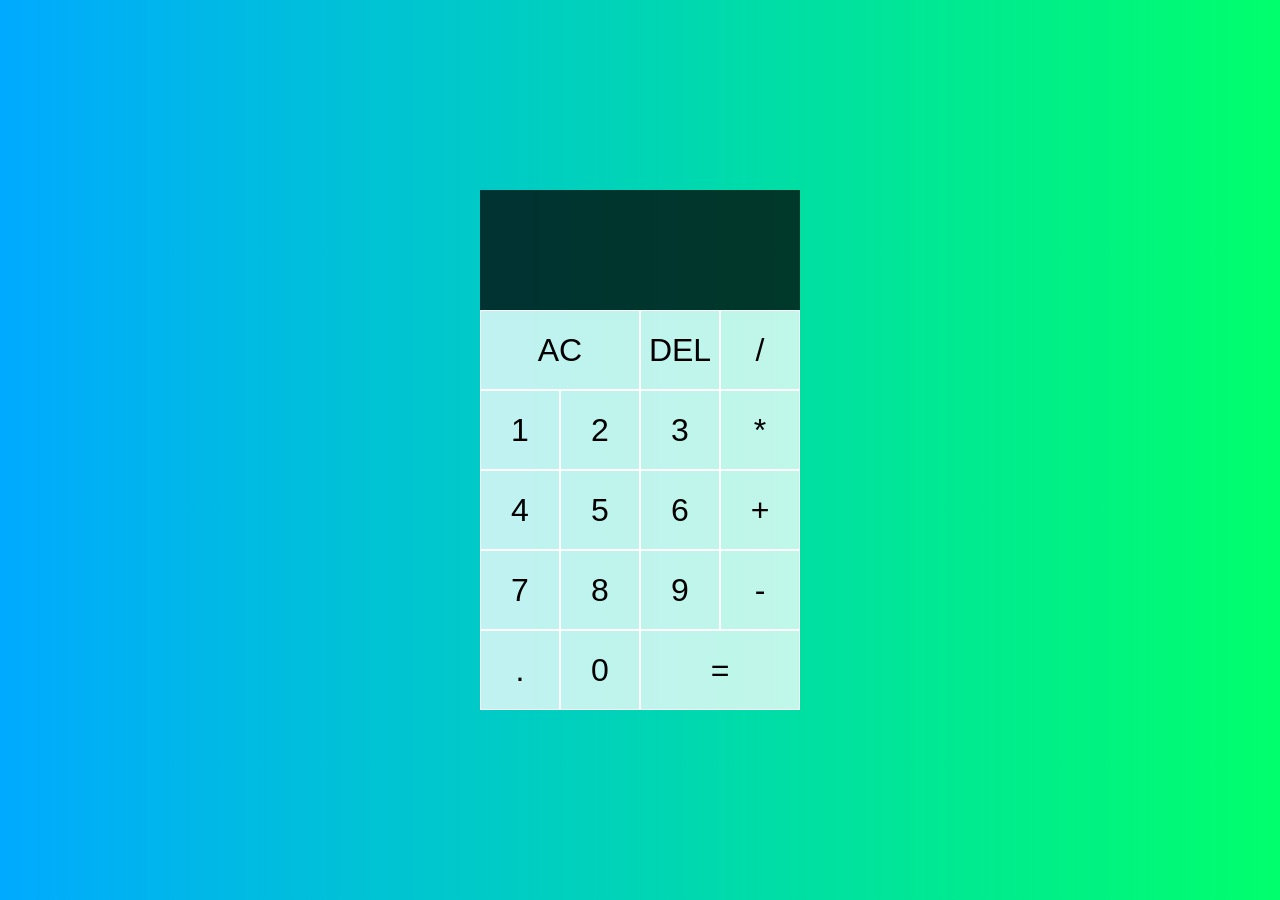
<file: calculator/index.html>
<!-- <!DOCTYPE html>
<html lang="en">
<head>
    <meta charset="UTF-8">
    <meta name="viewport" content="width=device-width, initial-scale=1.0">
    <title>calculator</title>
    <link rel="stylesheet" href="style.css">
    <script src="script.js"></script>

</head>
<body>
    <div class="calculator-grid">

        <div class="output">
            <div  data-previous-operand class="previous-operand">
            
            </div>
            <div data-current-operand class="current-operand">
            
            </div>
        </div>
            <button data-all-clear class="span-two">AC</button>
            <button data-delete>DEL</button>
            <button data-operation>/</button>
            <button data-numbers>1</button>
            <button data-numbers>2   </button>
        
            <button data-numbers>3</button>
           <button data-operation>*</button>
           <button data-numbers>4</button>
          
           <button  data-numbers>5</button>
           <button data-numbers>6</button>
           <button data-operation>+</button>

           <button data-numbers>7</button>
           <button data-numbers>8</button>
           <button data-numbers>9</button>
           <button data-operation>-</button>
           <button data-numbers >.</button>
           <button data-numbers>0</button>
           <button data-equals class="span-two">=</button>
        
    </div>

    
</body>
</html> -->
<!DOCTYPE html>
<html lang="en">
<head>
    <meta charset="UTF-8">
    <meta name="viewport" content="width=device-width, initial-scale=1.0">
    <title>Calculator</title>
    <link rel="stylesheet" href="style.css">
    <script src="script.js" defer></script>
</head>
<body>
    <div class="calculator-grid">
        <div class="output">
            <div data-previous-operand class="previous-operand"></div>
            <div data-current-operand class="current-operand"></div>
        </div>
        <button data-all-clear class="span-two">AC</button>
        <button data-delete>DEL</button>
        <button data-operation>/</button>
        <button data-number>1</button>
        <button data-number>2</button>
        <button data-number>3</button>
        <button data-operation>*</button>
        <button data-number>4</button>
        <button data-number>5</button>
        <button data-number>6</button>
        <button data-operation>+</button>
        <button data-number>7</button>
        <button data-number>8</button>
        <button data-number>9</button>
        <button data-operation>-</button>
        <button data-number>.</button>
        <button data-number>0</button>
        <button data-equals class="span-two">=</button>
    </div>
</body>
</html>
</file>
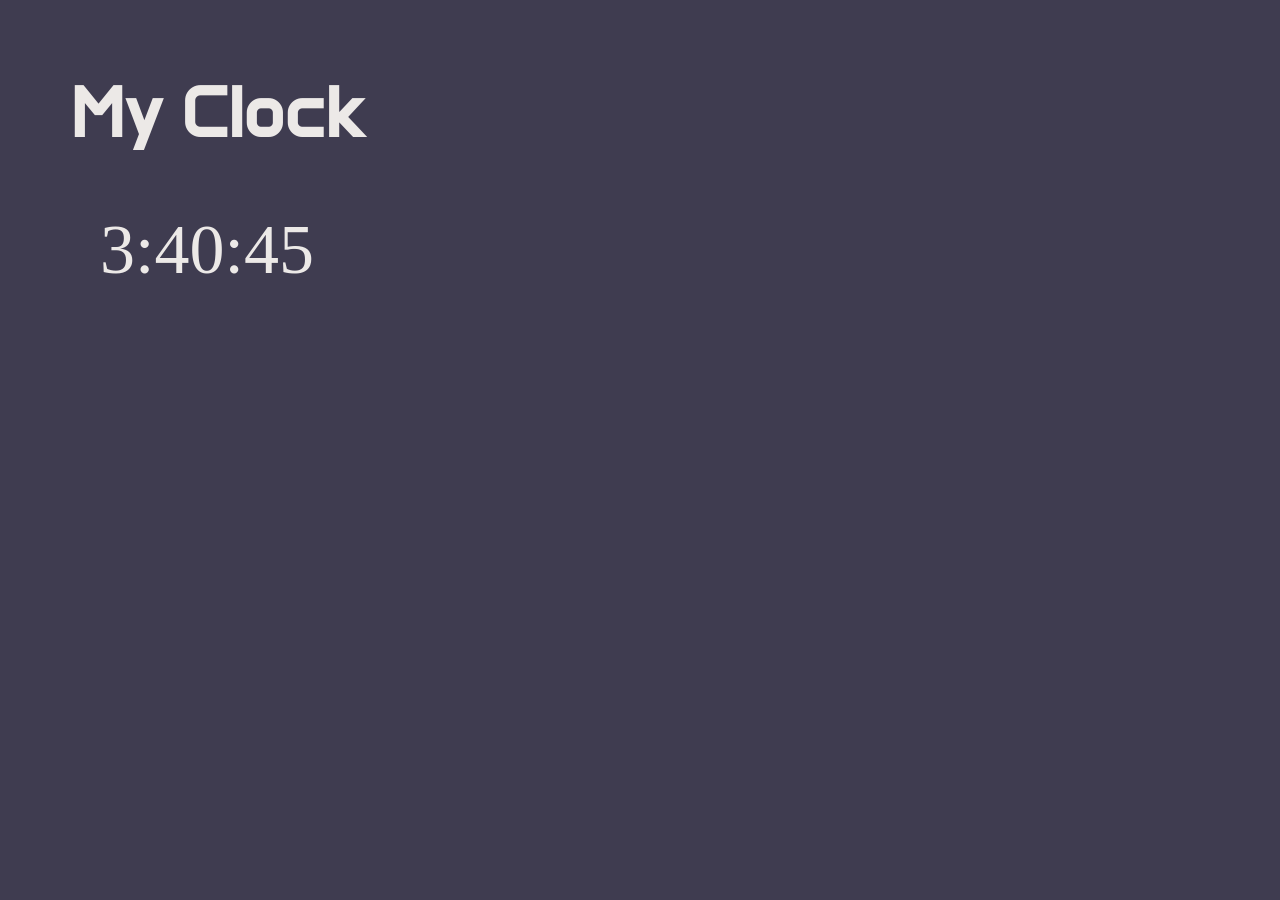
<file: clock/index.html>
<!DOCTYPE html>
<html lang="en">
<head>
    <meta charset="UTF-8">
    <meta name="viewport" content="width=device-width, initial-scale=1.0">
    <title>My Clock</title>
    
    <link rel="stylesheet" href="style.css">
</head>
<body>
    <nav>
        <span>My Clock</span>
       
        <div>
        
     
    </nav>
        

    <div class="clock">
        <span id="hours">hour:</span>
        <span id="minutes">minutes:</span>
        <span id="seconds">secs</span>        
    </div>
    <script src="script.js"></script>
    
    
</body>
</html>
</file>
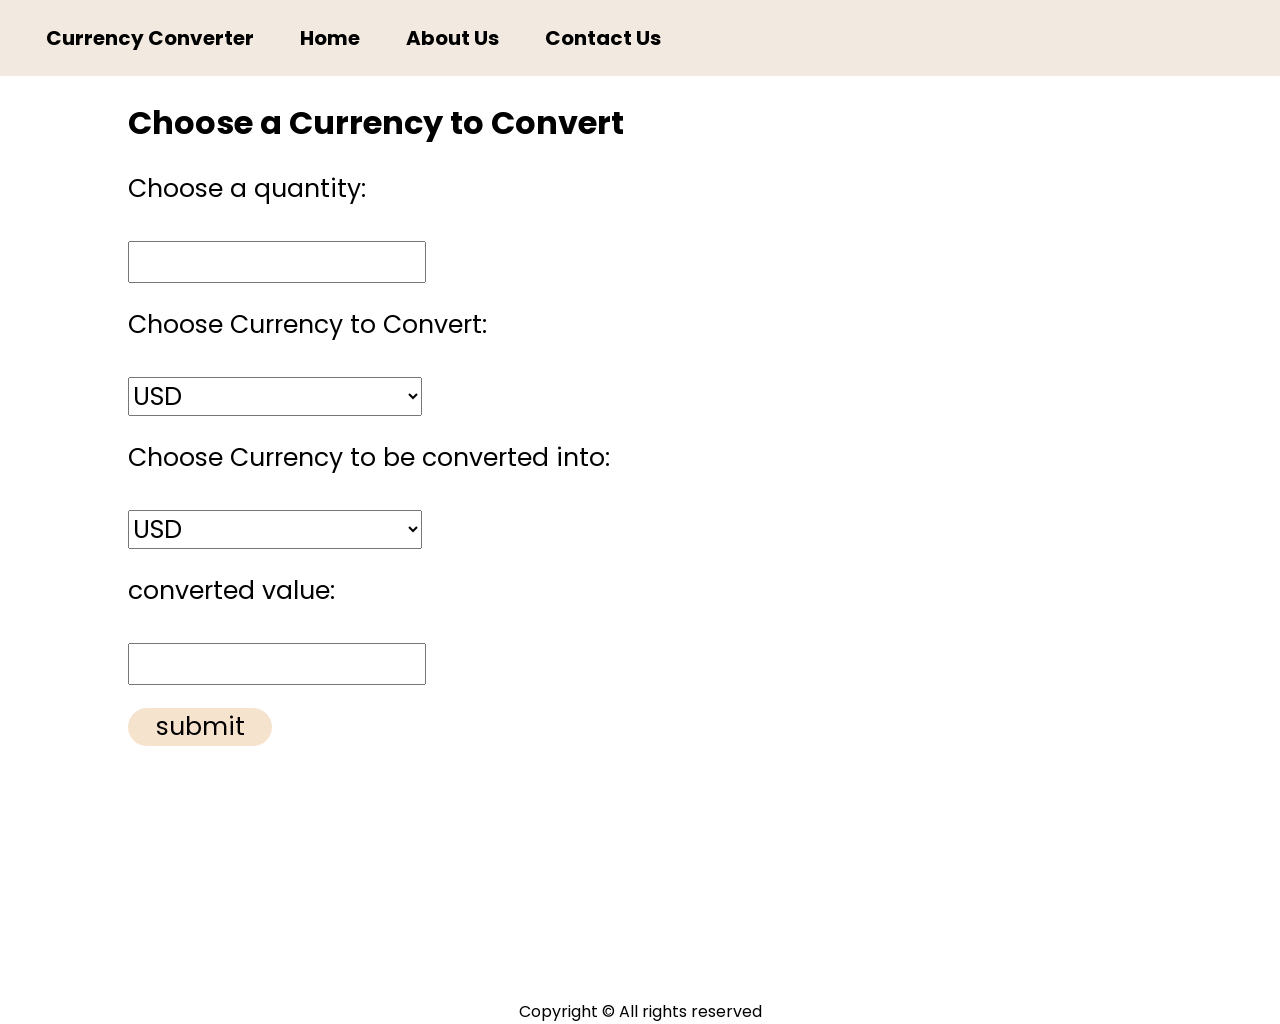
<file: currencyConverter/index.html>
<!DOCTYPE html>
<html lang="en">
<head>
    <meta charset="UTF-8">
    <meta name="viewport" content="width=device-width, initial-scale=1.0">
    <title>Currency Converter</title>
    <link rel="stylesheet" href="style.css">
</head>
<body>
    <nav>
        <div class="logo">Currency Converter</div>
        <ul>
            <li><a href="/home">Home</a></li>
            <li><a href="/about">About Us</a></li>
            <li><a href="/contactUs">Contact Us</a></li>
        </ul>

    </nav>
    <div class="container">
        <h1>Choose a Currency to Convert</h1>
        <form action="/action.php" method="get"> 
            <label for="Currency">Choose a quantity:</label>
            <input type="number" name="quantity" min="1" max="10" />
            <label for="Currency">Choose Currency to Convert:</label>
            <select name="Currency" >
                <option value="USD">USD</option>
                <option value="INR">INR</option>
                <option value="EUR">EUR</option>
            </select> 
            
            <label for="Currency2">Choose Currency to be converted into:</label>
            <select name="Currency2" >
                <option value="USD">USD</option>
                <option value="INR">INR</option>
                <option value="EUR">EUR</option>
            </select> 
            <label for="Currency2">converted value:</label>
            <input type="number" name="quantity2" min="1" max="10" />
           
            <button type="submit " class="btn">submit</button>
        </form>
    <div class="output">
        <table>
            <h2>Here is your converted values in different Currency</h2>
           
            <thead>
                <tr>
                    <th>Currency</th>
                    <th >Currency Code </th>
                    <th >value</th>
                </tr>
            </thead>
            <tbody>
                <!-- <tr>
                    <td>Data1</td>
                    <td>Data2</td>
                    <td>Data2</td>
                </tr > -->
            </tbody>
            
        </table>
    </div> </div>
    <footer>Copyright &copy; All rights reserved</footer>
    <script src="script.js"></script>
    
</body>
</html>
</file>
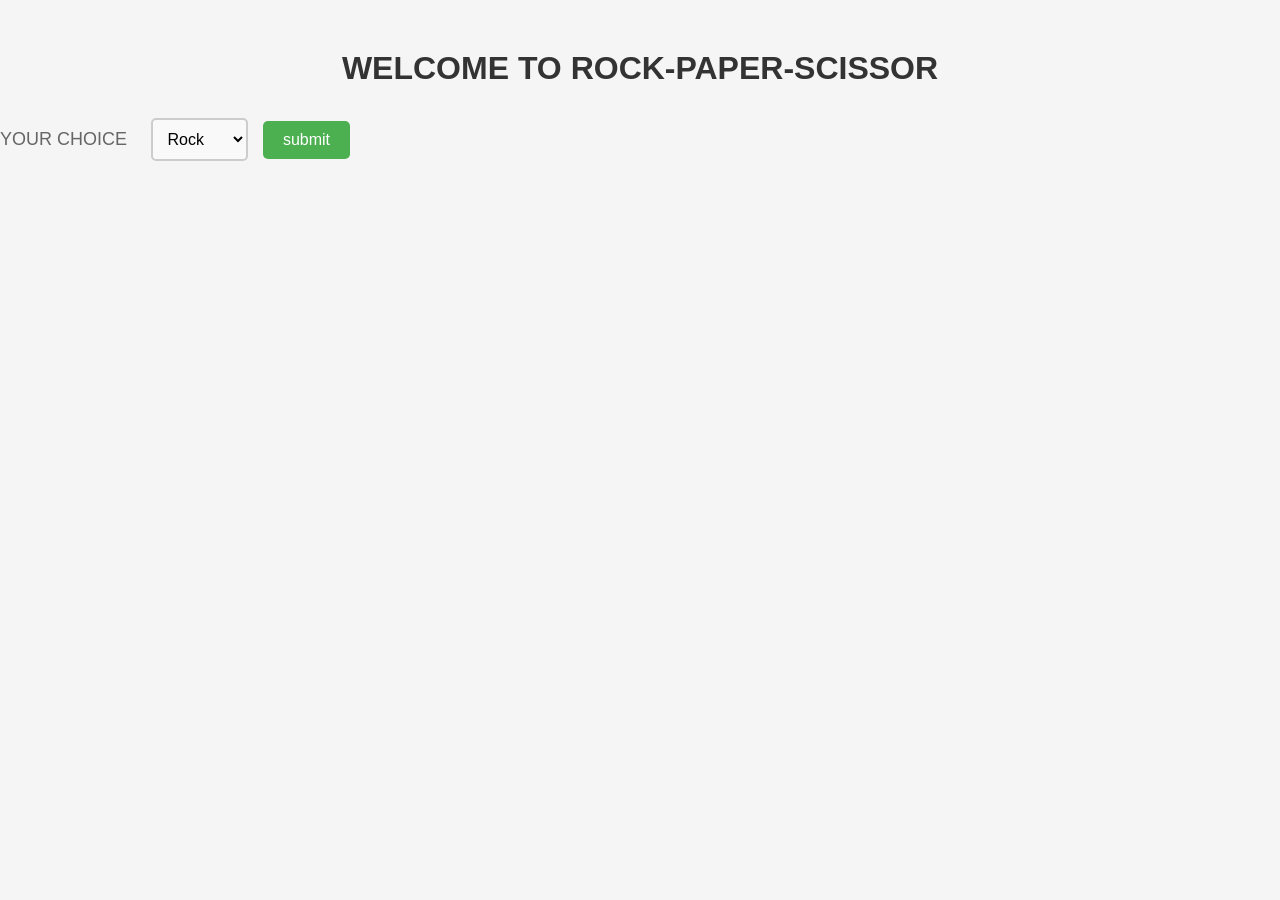
<file: rockPaperScissors/index.html>
<!DOCTYPE html>
<html lang="en">
<head>
    <meta charset="UTF-8">
    <meta name="viewport" content="width=device-width, initial-scale=1.0">
    <title>Rock Paper Scissors </title>
    <link rel="stylesheet" href="style.css">
</head>
<body>
    <h1>WELCOME TO ROCK-PAPER-SCISSOR</h1>
    <div class="contianer">
    <label for="userChoice">YOUR CHOICE</label>
            <select name="userChoice" >
                <option value="Rock">Rock</option>
                <option value="Paper">Paper</option>
                <option value="Scissor">Scissor</option>
            </select> 
            <button type="button" class="btn">submit</button>
   
    </div>

    <div class="output">
        <span id="computerChoice"></span>
        <span id="result"></span>
    </div>
    <script src="script.js"></script>
    
</body>
</html>
</file>
<file: calculator/style.css>
*,*::before,*::after{
    box-sizing: border-box;
    font-family: 'Lucida Sans', 'Lucida Sans Regular', 'Lucida Grande', 'Lucida Sans Unicode', Geneva, Verdana, sans-serif;
    font-weight: normal;

}
body{
    padding:0;
    margin:0;
    background:linear-gradient(to right, #00AAFF,#00ff6C)
}
.calculator-grid{
    display:grid;
    justify-content:center;
    align-content:center;
    min-height: 100vh;
    grid-template-columns: repeat(4,80px);
    grid-template-rows: minmax(120px,auto) repeat(5,80px);

}
.calculator-grid >button{
    cursor:pointer;
    font-size:2rem;
    border:1px solid white;
    outline:none;
    background-color:rgba(255,255,255,.75) ;
}
.calculator-grid > button:hover{
    background-color: rgba(255,255,255,0.9);

}
.span-two{
    grid-column: span 2;

}
.output{
    grid-column:1/-1;
    background-color: rgba(0,0,0,0.75);
    display: flex;
    align-items:flex-end;
    justify-content: space-between;
    flex-direction: column;
    padding: 10px;
    word-wrap:break-word;
    word-break:break-all;
}
.output .previous-operand{
    color:rgb(255,255,255,0.75);
    font-size:1.5rem;
}
.output .current-operand{
    color: white;
    font-size: 2.5rem;
}
</file>
<file: clock/style.css>
@import url('https://fonts.googleapis.com/css2?family=Anta&display=swap');

*{
    margin: 0;
    padding: 0;
    background-color: rgb(63 60 80);
    color: #ece9e7;
}
nav{
    
    height: 100px;

    margin: 0;
    padding: 0;
    display: flex;
    align-items: left;
    
    justify-content: left;
    font-weight: bolder;
}
nav span{
    font-size: 70px;
    font-family: "Anta", sans-serif; 
    margin: 70px;
}
.clock{
    display: flex;
    align-items: center;
    justify-content: left;
    height: 100px;
    font-size: 70px;
    margin-left: 100px;
    margin-top: 100px;
}
</file>
<file: currencyConverter/style.css>
@import url('https://fonts.googleapis.com/css2?family=Poppins:ital,wght@0,100;0,200;0,300;0,400;0,500;0,600;0,700;0,800;0,900;1,100;1,200;1,300;1,400;1,500;1,600;1,700;1,800;1,900&display=swap')
;
@import url('https://fonts.googleapis.com/css2?family=Noto+Sans:ital,wght@0,100..900;1,100..900&family=Poppins:ital,wght@0,100;0,200;0,300;0,400;0,500;0,600;0,700;0,800;0,900;1,100;1,200;1,300;1,400;1,500;1,600;1,700;1,800;1,900&display=swap');
*{
    margin: 0;
    padding: 0;
   
    font-family: "Poppins", sans-serif;
}
.container
{
    min-height: 100vh;
    
    margin: auto;
    max-width: 80vw;
}
.container h1 ,h2{
    margin: 23px 0;
}
.container form{
    display: flex;
    flex-direction: column;
}
.container form input[type='number'], select
{
   
    font-size: 25px;
    margin: 23px 0px;
    width: 23vw;

}
.container form label{
    margin: 0;padding: 0;
    font-size: 25px;
    margin-bottom: 10px;
}
.btn
{
    width: 144px;
    padding: 0px 12px;
    font-size: 25px;
    background-color: rgb(246, 227, 205);
    border: none;
    border-radius: 34px;
    cursor: pointer;
}
.output{
    display: none;
}
.output table
{
    width: 50vw;
    text-align: center;
    border: 2px solid black;
    font-size: 20px;
}

footer{
    text-align: center;
}
nav{
    font-family:"Noto Sans", sans-serif; 
    font-weight: bold;
    display: flex;
    font-size: 20px;
    background-color: rgb(242, 234, 224);
    padding: 23px;
    

}
nav ul li{
    list-style: none;
    margin: 0 23px;
}
nav ul{
    display: flex;
}
.logo{
    display: flex;
    justify-content: center;
    align-items: center;
    margin: 0px 23px;
}
nav li a{
    text-decoration: none;
    color: black;
    transition: all;
    transition-duration: 500ms;
}
nav li a:hover{
    color: rgb(138, 132, 144);
}
</file>
<file: rockPaperScissors/style.css>
body {
    font-family: 'Segoe UI', Tahoma, Geneva, Verdana, sans-serif;
    background-color: #f5f5f5;
    margin: 0;
    padding: 0;
}

h1 {
    text-align: center;
    color: #333;
    margin-top: 50px;
}

.container {
    text-align: center;
    margin-top: 20px;
}

label {
    font-size: 18px;
    color: #666;
    text-transform: uppercase;
    margin-right: 10px;
}

select {
    padding: 10px;
    font-size: 16px;
    margin: 10px;
    border: 2px solid #ccc;
    border-radius: 5px;
    outline: none;
    background-color: #f9f9f9;
    transition: border-color 0.3s ease;
}

select:hover,
select:focus {
    border-color: #4CAF50;
}

.btn {
    padding: 10px 20px;
    font-size: 16px;
    background-color: #4CAF50;
    color: white;
    border: none;
    cursor: pointer;
    border-radius: 5px;
    transition: background-color 0.3s ease;
}

.btn:hover {
    background-color: #45a049;
}

.output {
    text-align: center;
    margin-top: 20px;
}

#computerChoice,
#result {
    display: block;
    font-size: 24px;
    margin-top: 20px;
    color: #333;
    font-weight: bold;
    text-transform: capitalize;
}
</file>
